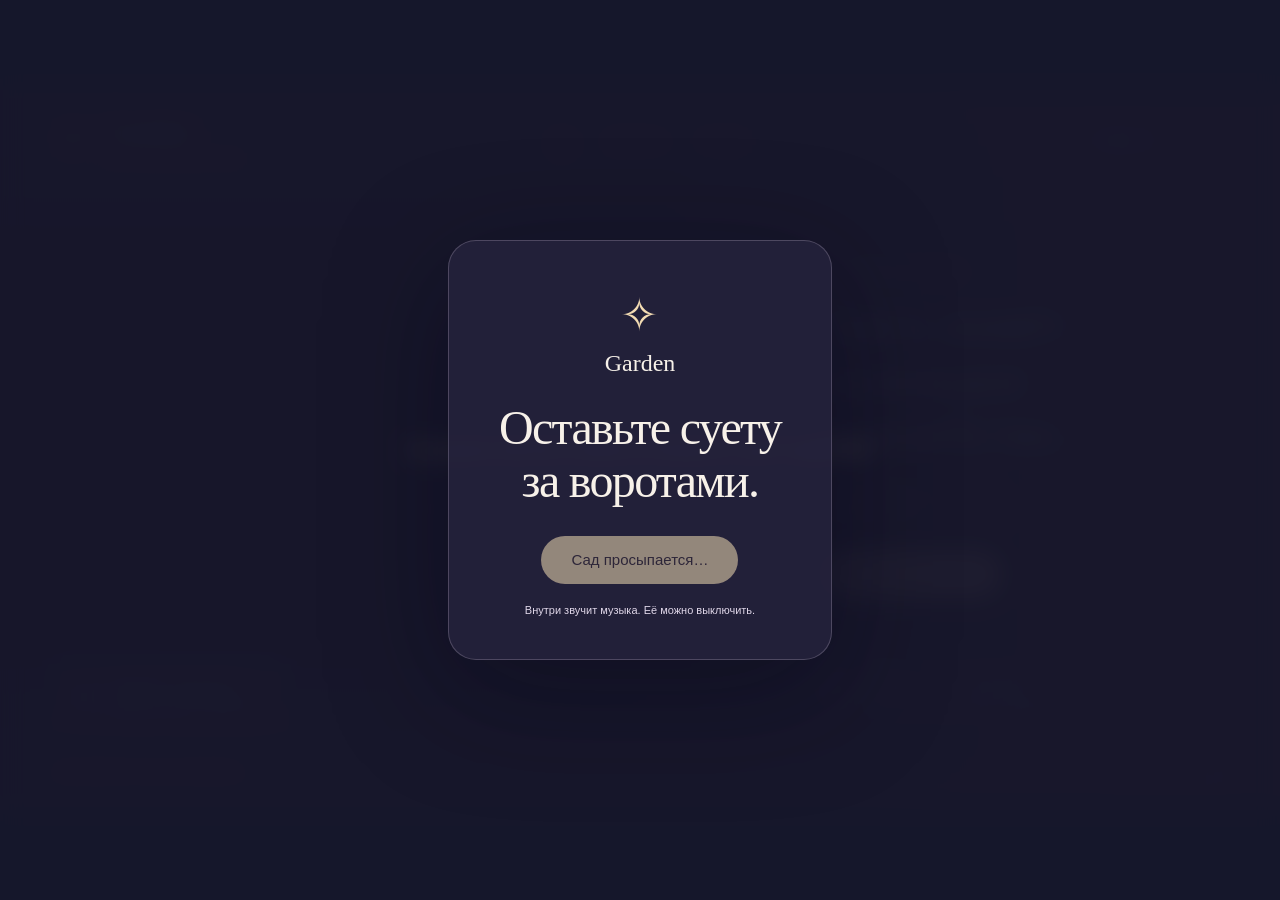
<file: index.html>
<!doctype html>
<html lang="ru">
<head><meta charset="utf-8"><meta name="viewport" content="width=device-width,initial-scale=1">
<title>Garden — маленькое волшебство</title>
<meta name="description" content="Интерактивная ночная оранжерея: живой сад, любопытный кот и немного волшебства. Авторское веб-демо.">
<link rel="icon" href="icon.svg" type="image/svg+xml"><link rel="stylesheet" href="style.css"></head>
<body>
<main id="stage" tabindex="0" aria-label="Волшебный сад. Двигайте курсор, чтобы кот повернул голову. Нажмите на кота, чтобы поздороваться.">
 <canvas id="scene" width="1280" height="720" aria-hidden="true"></canvas><div class="shade" aria-hidden="true"></div>
 <header class="masthead">
  <a class="brand" href="./" aria-label="Garden — главная"><svg viewBox="0 0 48 48" aria-hidden="true"><path d="M24 40C5 32 7 17 11 12c8 1 12 9 13 18 1-9 5-17 13-18 4 5 6 20-13 28Zm0-10C14 20 17 8 24 3c7 5 10 17 0 27Z"/></svg><span>Garden<small>Место для маленького чуда</small></span></a>
  <nav aria-label="Навигация сада"><button id="garden-home" class="nav-link active">Сад</button><button id="about-keeper" class="nav-link">Хранитель</button><button id="about-garden" class="nav-link">История</button></nav>
  <div class="utility"><button id="sound" class="sound-toggle" aria-pressed="true">Звук: вкл</button><button id="fullscreen" class="icon-button" aria-label="На весь экран" title="На весь экран"><svg viewBox="0 0 24 24" aria-hidden="true"><path d="M8 3H3v5m13-5h5v5M3 16v5h5m8 0h5v-5"/></svg></button></div>
 </header>
 <section class="hero-copy" aria-labelledby="hero-title">
  <div class="moon-note"><span aria-hidden="true">☾</span> Ночная оранжерея</div>
  <h1 id="hero-title">Здесь живёт<br>маленькое<br>волшебство.</h1>
  <p>За шумом дня есть тихий мир.<br>Загляните в сад — вас уже ждут.</p>
  <button id="reaction" class="greet">Познакомиться <span aria-hidden="true">✧</span></button>
 </section>
 <div class="keeper-note"><span class="little-star" aria-hidden="true">✦</span><span>У сада есть хранитель.<small>И кажется, вы ему понравились.</small></span></div>
 <aside class="garden-note"><svg viewBox="0 0 36 36" aria-hidden="true"><path d="M18 30V9m0 14C5 23 5 11 5 11s13 0 13 12Zm0-6C30 17 30 5 30 5S18 5 18 17Z"/></svg><div><h2>Никуда не спешите</h2><p>Пусть весь мир немного подождёт.</p></div></aside>
 <footer><span>Маленький мир. Большое воображение.</span><button id="credits-open" class="credit-link">Музыка: Kevin MacLeod</button></footer>
 <div id="loading" role="status">Сад просыпается…</div>

</main>
<div class="entry" id="entry"><div class="entry-card"><span class="entry-flower" aria-hidden="true">✧</span><p>Garden</p><h2>Оставьте суету<br>за воротами.</h2><button id="enter" disabled>Сад просыпается…</button><small>Внутри звучит музыка. Её можно выключить.</small></div></div>
<dialog id="story-dialog"><button class="close-dialog" aria-label="Закрыть">×</button><span class="dialog-flower" aria-hidden="true">✧</span><h2>Сад, который<br>замечает вас.</h2><p>Когда город засыпает, в оранжерее загораются цветы. Вода по-прежнему течёт, а маленький хранитель встречает каждого гостя.</p><p>Поведите курсором вокруг него. А чтобы поздороваться — просто нажмите на кота.</p><button class="return-button">Вернуться в сад</button></dialog>
<dialog id="credits-dialog"><button class="close-dialog" aria-label="Закрыть">×</button><h2>Музыка сада</h2><p>“Fairytale Waltz” — Kevin MacLeod (incompetech.com).</p><p><a href="https://incompetech.com/music/royalty-free/index.html?Search=Search&amp;isrc=USUAN1100232" target="_blank" rel="noopener">Оригинальная композиция</a> · <a href="https://creativecommons.org/licenses/by/4.0/" target="_blank" rel="noopener">CC BY 4.0</a></p><p>Аудио преобразовано в AAC и воспроизводится с уменьшенной громкостью и повтором.</p><p class="demo-disclosure">Garden — независимое интерактивное демо. Изображения и исходные анимации созданы с помощью генеративных инструментов.</p></dialog>
<div hidden aria-hidden="true"><a id="layers"></a><button id="music"></button><button id="tour"></button><button id="pause"></button><p id="note"></p><output id="status"></output></div>
<div id="record-cursor" aria-hidden="true">
 <svg class="cursor-key" viewBox="0 0 42 46"><defs><linearGradient id="key-gold" x1="0" y1="0" x2="1" y2="1"><stop stop-color="#fff3bc"/><stop offset=".48" stop-color="#eec36b"/><stop offset="1" stop-color="#b87b36"/></linearGradient></defs><g fill="none" stroke="url(#key-gold)" stroke-width="2.6" stroke-linecap="round" stroke-linejoin="round"><path d="M3 3 24 27M5 6 3 12l6 1-1 6 7 1"/><path d="M25 24c-6-6-13 4-6 8-3 8 8 11 10 4 8 3 12-8 4-10 0-7-8-9-8-2Z"/></g><path d="m24 31 3-3 3 4-3 3Z" fill="#fff0b5"/><path d="M3 3 22 24" stroke="#fff8dc" stroke-width=".7"/></svg>
 <svg class="cursor-feather" viewBox="0 0 34 42"><defs><linearGradient id="feather-gold" x1="0" y1="0" x2="1" y2="1"><stop stop-color="#fff7d5"/><stop offset=".55" stop-color="#efca80"/><stop offset="1" stop-color="#be8644"/></linearGradient></defs><path d="M3 2C19 5 29 15 23 27 15 28 6 22 3 2Z" fill="url(#feather-gold)" stroke="#8d633b" stroke-width=".8"/><path d="M4 4 27 37M13 17l8 1m-12-8 8 1m0 12 5 0" fill="none" stroke="#fff5cf" stroke-width="1.3" stroke-linecap="round"/><path d="m3 0 .9 2.1L6 3l-2.1.9L3 6l-.9-2.1L0 3l2.1-.9Z" fill="#fffbe7"/></svg><i></i></div>
<script src="app.js"></script><script src="showcase.js"></script>
</body></html>
</file>
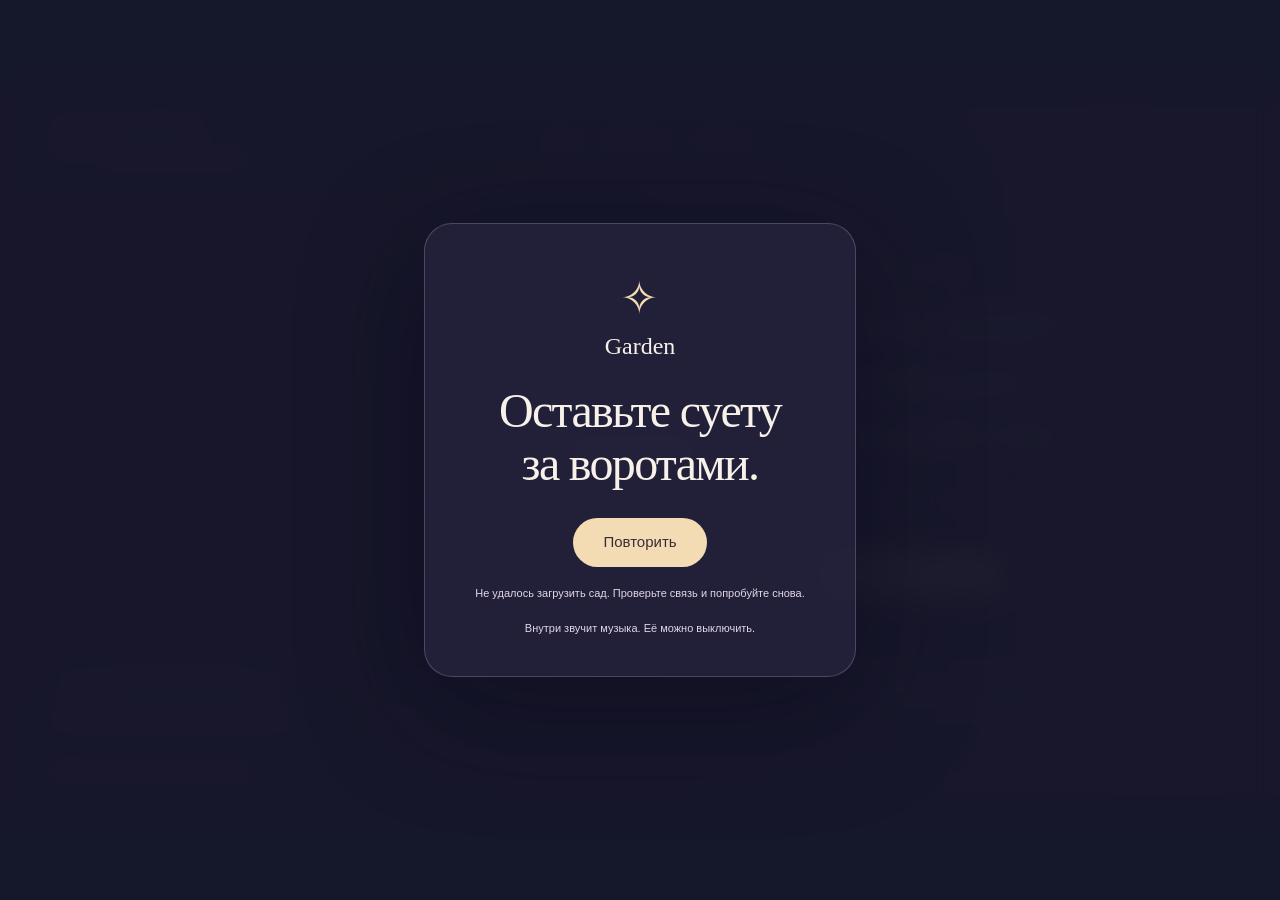
<file: mobile/index.html>
<!doctype html>
<html lang="ru">
<head><meta charset="utf-8"><meta name="viewport" content="width=device-width,initial-scale=1,viewport-fit=cover">
<title>Garden — маленькое волшебство</title>
<meta name="description" content="Интерактивная ночная оранжерея: живой сад, любопытный кот и немного волшебства. Авторское веб-демо.">
<link rel="icon" href="../icon.svg" type="image/svg+xml"><link rel="stylesheet" href="style.css"></head>
<body>
<main id="stage" tabindex="0" aria-label="Волшебный сад. Двигайте курсор, чтобы кот повернул голову. Нажмите на кота, чтобы поздороваться.">
 <canvas id="scene" width="1280" height="720" aria-hidden="true"></canvas><div class="shade" aria-hidden="true"></div>
 <header class="masthead">
  <a class="brand" href="./" aria-label="Garden — главная"><svg viewBox="0 0 48 48" aria-hidden="true"><path d="M24 40C5 32 7 17 11 12c8 1 12 9 13 18 1-9 5-17 13-18 4 5 6 20-13 28Zm0-10C14 20 17 8 24 3c7 5 10 17 0 27Z"/></svg><span>Garden<small>Место для маленького чуда</small></span></a>
  <nav aria-label="Навигация сада"><button id="garden-home" class="nav-link active">Сад</button><button id="about-keeper" class="nav-link">Хранитель</button><button id="about-garden" class="nav-link">История</button></nav>
  <div class="utility"><button id="sound" class="sound-toggle" aria-pressed="true">Звук: вкл</button><button id="fullscreen" class="icon-button" aria-label="На весь экран" title="На весь экран"><svg viewBox="0 0 24 24" aria-hidden="true"><path d="M8 3H3v5m13-5h5v5M3 16v5h5m8 0h5v-5"/></svg></button></div>
 </header>
 <section class="hero-copy" aria-labelledby="hero-title">
  <div class="moon-note"><span aria-hidden="true">☾</span> Ночная оранжерея</div>
  <h1 id="hero-title">Здесь живёт <br>маленькое <br>волшебство.</h1>
  <p>За шумом дня есть тихий мир.<br>Загляните в сад — вас уже ждут.</p>
  <button id="reaction" class="greet">Познакомиться <span aria-hidden="true">✧</span></button>
 </section>
 <div class="keeper-note"><span class="little-star" aria-hidden="true">✦</span><span>У сада есть хранитель.<small>И кажется, вы ему понравились.</small></span></div>
 <aside class="garden-note"><svg viewBox="0 0 36 36" aria-hidden="true"><path d="M18 30V9m0 14C5 23 5 11 5 11s13 0 13 12Zm0-6C30 17 30 5 30 5S18 5 18 17Z"/></svg><div><h2>Никуда не спешите</h2><p>Пусть весь мир немного подождёт.</p></div></aside>
 <footer><span class="gesture-hint">Водите пальцем по саду · коснитесь кота</span><button id="credits-open" class="credit-link">Музыка: Kevin MacLeod</button></footer>
 <div id="loading" role="status">Сад просыпается…</div>

</main>
<div class="entry" id="entry"><div class="entry-card"><span class="entry-flower" aria-hidden="true">✧</span><p>Garden</p><h2>Оставьте суету<br>за воротами.</h2><button id="enter" disabled>Сад просыпается…</button><small id="entry-status" role="status">Готовим сад к встрече…</small><small>Внутри звучит музыка. Её можно выключить.</small></div></div>
<dialog id="story-dialog"><button class="close-dialog" aria-label="Закрыть">×</button><span class="dialog-flower" aria-hidden="true">✧</span><h2>Сад, который<br>замечает вас.</h2><p>Когда город засыпает, в оранжерее загораются цветы. Вода по-прежнему течёт, а маленький хранитель встречает каждого гостя.</p><p>Удерживайте палец и водите по саду, чтобы кот следил за движением. Отпустите, и он снова посмотрит прямо. Короткое нажатие на кота вызывает приветствие.</p><button class="return-button">Вернуться в сад</button></dialog>
<dialog id="credits-dialog"><button class="close-dialog" aria-label="Закрыть">×</button><h2>Музыка сада</h2><p>“Fairytale Waltz” — Kevin MacLeod (incompetech.com).</p><p><a href="https://incompetech.com/music/royalty-free/index.html?Search=Search&amp;isrc=USUAN1100232" target="_blank" rel="noopener">Оригинальная композиция</a> · <a href="https://creativecommons.org/licenses/by/4.0/" target="_blank" rel="noopener">CC BY 4.0</a></p><p>Аудио преобразовано в AAC и воспроизводится с уменьшенной громкостью и повтором.</p><p class="demo-disclosure">Garden — независимое интерактивное демо. Изображения и исходные анимации созданы с помощью генеративных инструментов.</p></dialog>
<div hidden aria-hidden="true"><a id="layers"></a><button id="music"></button><button id="tour"></button><button id="pause"></button><p id="note"></p><output id="status"></output></div>
<div id="record-cursor" aria-hidden="true">
 <svg class="cursor-key" viewBox="0 0 42 46"><defs><linearGradient id="key-gold" x1="0" y1="0" x2="1" y2="1"><stop stop-color="#fff3bc"/><stop offset=".48" stop-color="#eec36b"/><stop offset="1" stop-color="#b87b36"/></linearGradient></defs><g fill="none" stroke="url(#key-gold)" stroke-width="2.6" stroke-linecap="round" stroke-linejoin="round"><path d="M3 3 24 27M5 6 3 12l6 1-1 6 7 1"/><path d="M25 24c-6-6-13 4-6 8-3 8 8 11 10 4 8 3 12-8 4-10 0-7-8-9-8-2Z"/></g><path d="m24 31 3-3 3 4-3 3Z" fill="#fff0b5"/><path d="M3 3 22 24" stroke="#fff8dc" stroke-width=".7"/></svg>
 <svg class="cursor-feather" viewBox="0 0 34 42"><defs><linearGradient id="feather-gold" x1="0" y1="0" x2="1" y2="1"><stop stop-color="#fff7d5"/><stop offset=".55" stop-color="#efca80"/><stop offset="1" stop-color="#be8644"/></linearGradient></defs><path d="M3 2C19 5 29 15 23 27 15 28 6 22 3 2Z" fill="url(#feather-gold)" stroke="#8d633b" stroke-width=".8"/><path d="M4 4 27 37M13 17l8 1m-12-8 8 1m0 12 5 0" fill="none" stroke="#fff5cf" stroke-width="1.3" stroke-linecap="round"/><path d="m3 0 .9 2.1L6 3l-2.1.9L3 6l-.9-2.1L0 3l2.1-.9Z" fill="#fffbe7"/></svg><i></i></div>
<script src="app.js?v=mobile-ios-audio3"></script><script src="showcase.js?v=mobile-ios-audio3"></script>
</body></html>
</file>
<file: style.css>
:root{color-scheme:dark;--ink:#f7f1e9;--soft:#e0d7e9;--gold:#f3dcb3;--night:#191c31;--glass:#242039b8;--line:#e9d5ed38}
*{box-sizing:border-box}body{margin:0;background:var(--night);color:var(--ink);font:14px/1.5 "Trebuchet MS",Arial,sans-serif;min-height:100svh;display:grid;place-items:center}button,a{-webkit-tap-highlight-color:transparent}button{font:inherit;color:inherit;cursor:pointer}a{color:inherit}button:disabled{opacity:.55;cursor:wait}button:focus-visible,a:focus-visible,#stage:focus-visible{outline:2px solid var(--gold);outline-offset:6px}button{border:0}button:hover{filter:brightness(1.12)}[hidden]{display:none!important}
#stage{width:min(100vw,177.7778svh);aspect-ratio:16/9;position:relative;isolation:isolate;overflow:hidden;container-type:inline-size;background:#22213c;touch-action:pan-y}#scene{position:absolute;inset:0;width:100%;height:100%;display:block}.shade{position:absolute;inset:0;pointer-events:none;background:linear-gradient(180deg,#121728a8,transparent 24%,transparent 76%,#121728c4),linear-gradient(90deg,transparent 49%,#23203935 60%,#242037ba 100%)}
.masthead{position:absolute;top:0;left:0;right:0;height:14%;padding:0 4.2%;display:flex;align-items:center;gap:4%;z-index:2}.brand{display:flex;align-items:center;gap:12px;text-decoration:none;white-space:nowrap}.brand svg{width:38px;height:45px;fill:none;stroke:var(--gold);stroke-width:1.6}.brand>span{font:400 clamp(23px,2.35cqw,40px)/1.05 Georgia,"Times New Roman",serif;letter-spacing:.01em}.brand small{display:block;margin-top:8px;font:10px/1.2 "Trebuchet MS",sans-serif;color:var(--soft);letter-spacing:.035em}.masthead nav{display:flex;gap:30px;margin:auto}.nav-link{background:none;padding:8px 0;color:#f6eef6d9;font-size:13px}.nav-link.active{color:var(--gold);border-bottom:1px solid var(--gold)}.utility{display:flex;gap:16px;align-items:center}.sound-toggle{inline-size:124px;flex:0 0 auto;text-align:center;background:#1d203955;border:1px solid var(--line);padding:9px 14px;border-radius:30px;font-size:12px;white-space:nowrap}.sound-toggle:before{content:'♫';padding-right:8px;color:var(--gold)}.icon-button{background:transparent;padding:6px;display:grid;place-items:center}.icon-button svg{width:19px;height:19px;fill:none;stroke:var(--ink);stroke-width:1.5}
.hero-copy{position:absolute;left:64%;top:23.5%;right:4%;pointer-events:none}.moon-note{display:flex;align-items:center;gap:10px;color:var(--gold);font-size:clamp(11px,1cqw,17px);margin-bottom:14px}.moon-note span{font-size:24px;line-height:1}h1{font:400 clamp(32px,4.05cqw,78px)/1.05 Georgia,"Times New Roman",serif;letter-spacing:-.045em;margin:0;text-shadow:0 3px 20px #191b3450}.hero-copy p{font-size:clamp(12px,1.05cqw,19px);color:var(--soft);line-height:1.7;margin:20px 0 24px}.greet{pointer-events:auto;display:flex;align-items:center;justify-content:space-between;gap:28px;background:var(--gold);color:#3b3040;border-radius:32px;padding:12px 22px;font-size:clamp(12px,1cqw,17px);box-shadow:0 3px 25px #eec99c18}.greet span{font-size:24px;line-height:1}
.keeper-note{position:absolute;left:4.2%;bottom:11%;display:flex;gap:12px;align-items:center;padding:13px 18px;background:linear-gradient(110deg,#222139c9,#29213c69);border:1px solid var(--line);border-radius:14px;color:var(--ink);font-size:clamp(10px,.98cqw,16px);backdrop-filter:blur(10px);pointer-events:none}.little-star{color:var(--gold);font-size:26px}.keeper-note small{display:block;font-size:.85em;color:var(--soft);margin-top:3px}.garden-note{position:absolute;left:64%;right:4.2%;bottom:11%;display:flex;align-items:center;gap:16px;padding:16px 0;border-top:1px solid var(--line);pointer-events:none}.garden-note svg{width:34px;height:34px;flex:none;stroke:var(--gold);fill:none;stroke-width:1.2}.garden-note h2{font:400 clamp(15px,1.5cqw,26px)/1.2 Georgia,serif;margin:0 0 6px}.garden-note p{font-size:clamp(10px,.9cqw,15px);color:var(--soft);margin:0}footer{position:absolute;left:4.2%;right:4.2%;bottom:3.5%;display:flex;justify-content:space-between;align-items:center;font-size:clamp(9px,.8cqw,13px);color:#e8dfe3bd}.credit-link{background:none;padding:4px 0;font-size:inherit;color:inherit;text-decoration:underline;text-underline-offset:4px;text-decoration-color:#e8dfe345}
#loading{position:absolute;inset:0;display:grid;place-items:center;background:#211c34e8;z-index:8;color:var(--gold)}video{position:fixed;width:1px;height:1px;left:-10px;opacity:0;pointer-events:none}.entry{position:fixed;inset:0;z-index:10;display:grid;place-items:center;background:#151729b0;backdrop-filter:blur(12px);transition:opacity .6s}.entry.leaving{opacity:0;pointer-events:none}.entry-card{text-align:center;padding:40px 50px;border-radius:28px;background:#25233cd9;border:1px solid var(--line);box-shadow:0 30px 120px #06061660}.entry-flower{font-size:46px;color:var(--gold)}.entry-card>p{font:24px Georgia,serif;margin:0 0 25px}.entry h2{font:400 clamp(32px,4vw,48px)/1.1 Georgia,serif;margin:0 0 28px;letter-spacing:-.035em}.entry button{border-radius:40px;background:var(--gold);color:#392c3a;padding:13px 30px;font-size:15px}.entry small{display:block;color:var(--soft);margin-top:18px;font-size:11px}
dialog{border:1px solid var(--line);border-radius:24px;background:#282339f5;color:var(--ink);padding:42px;max-width:460px;width:calc(100% - 36px);box-shadow:0 30px 150px #0f0c2790}dialog::backdrop{background:#14172566;backdrop-filter:blur(6px)}dialog h2{font:400 34px/1.15 Georgia,serif;letter-spacing:-.035em;margin:0 0 20px}dialog p{color:var(--soft);font-size:14px;line-height:1.7}dialog a{color:var(--gold)}.dialog-flower{display:block;font-size:36px;color:var(--gold);margin-bottom:14px}.close-dialog{position:absolute;right:15px;top:12px;width:32px;height:32px;background:transparent;font:28px/1 Arial,sans-serif}.return-button{margin-top:12px;background:var(--gold);color:#30243a;padding:12px 18px;border-radius:30px}.demo-disclosure{font-size:12px!important;border-top:1px solid var(--line);padding-top:18px}
#record-cursor{position:fixed;left:0;top:0;width:35px;height:40px;pointer-events:none;z-index:100;display:none;filter:drop-shadow(0 1px 2px #161023a0) drop-shadow(0 0 5px #f6ce7e60)}#record-cursor svg{width:100%;height:100%;overflow:visible;transform-origin:3px 3px;transition:transform .18s ease}#record-cursor .cursor-feather{display:none}.inside-garden #record-cursor .cursor-key{display:none}.inside-garden #record-cursor .cursor-feather{display:block}#record-cursor.over-link svg{transform:rotate(-8deg) scale(1.1)}#record-cursor i{position:absolute;width:36px;height:36px;border:1px solid var(--gold);border-radius:50%;left:-15px;top:-15px;opacity:0}#record-cursor.click i{animation:tap .5s ease-out}.recording-cursor,.recording-cursor *{cursor:none!important}.cursor-spark{position:fixed;pointer-events:none;z-index:99;width:var(--spark-size);height:var(--spark-size);background:#fff0bf;clip-path:polygon(50% 0,62% 38%,100% 50%,62% 62%,50% 100%,38% 62%,0 50%,38% 38%);animation:spark-fade .65s ease-out forwards}@keyframes spark-fade{from{opacity:.85;transform:translate(-50%,-50%) scale(1)}to{opacity:0;transform:translate(var(--drift-x),var(--drift-y)) scale(.2)}}@keyframes tap{from{opacity:.9;transform:scale(.4)}to{opacity:0;transform:scale(1.4)}}
@media(max-width:850px) and (min-aspect-ratio:4/3){.masthead nav{gap:15px}.brand small{display:none}.masthead{gap:16px}.utility{gap:6px}.nav-link{font-size:11px}.sound-toggle{inline-size:108px;padding:7px 10px;font-size:10px}.hero-copy{top:21%}.moon-note{margin-bottom:9px}.hero-copy p{margin:12px 0}.greet{padding:9px 16px}.keeper-note{padding:8px 12px}.garden-note{padding:9px 0}}
@media(max-aspect-ratio:4/3){body{display:block}#stage{width:100%;aspect-ratio:auto;min-height:100svh;padding-bottom:90px}#scene{top:90px;height:auto;aspect-ratio:16/9}.shade{background:linear-gradient(180deg,#191c31 80px,transparent 120px,transparent calc(90px + 43vw),#191c31 calc(90px + 56.25vw))}.masthead{position:relative;height:90px;padding:0 6%}.brand>span{font-size:27px}.brand small{font-size:9px}.brand svg{width:29px}.masthead nav{display:none}.utility{margin-left:auto;gap:5px}.sound-toggle{inline-size:108px;font-size:10px;padding:8px 10px}.hero-copy{position:relative;left:auto;right:auto;top:auto;padding:0 8%;margin-top:calc(56.25vw + 28px)}h1{font-size:clamp(40px,8vw,65px)}h1 br:nth-of-type(2){display:none}.hero-copy p{font-size:14px}.moon-note{font-size:12px}.greet{font-size:14px}.keeper-note{top:calc(90px + 47vw);bottom:auto;left:8%;padding:10px 14px;font-size:11px;z-index:1}.garden-note{position:relative;left:auto;right:auto;bottom:auto;margin:36px 8% 0;padding:20px 0}.garden-note h2{font-size:22px}.garden-note p{font-size:12px}footer{left:8%;right:8%;bottom:25px;font-size:9px;gap:20px}.entry-card{padding:30px}.icon-button{display:none}}
@media(prefers-reduced-motion:reduce){*{animation:none!important;transition:none!important}}
</file>
<file: mobile/style.css>
:root{color-scheme:dark;--ink:#f7f1e9;--soft:#e0d7e9;--gold:#f3dcb3;--night:#191c31;--glass:#242039b8;--line:#e9d5ed38}
*{box-sizing:border-box}body{margin:0;background:var(--night);color:var(--ink);font:14px/1.5 "Trebuchet MS",Arial,sans-serif;min-height:100svh;display:grid;place-items:center}button,a{-webkit-tap-highlight-color:transparent}button{font:inherit;color:inherit;cursor:pointer}a{color:inherit}button:disabled{opacity:.55;cursor:wait}button:focus-visible,a:focus-visible,#stage:focus-visible{outline:2px solid var(--gold);outline-offset:6px}button{border:0}button:hover{filter:brightness(1.12)}[hidden]{display:none!important}
#stage{width:min(100vw,177.7778svh);aspect-ratio:16/9;position:relative;isolation:isolate;overflow:hidden;container-type:inline-size;background:#22213c;touch-action:pan-y}#scene{position:absolute;inset:0;width:100%;height:100%;display:block}.shade{position:absolute;inset:0;pointer-events:none;background:linear-gradient(180deg,#121728a8,transparent 24%,transparent 76%,#121728c4),linear-gradient(90deg,transparent 49%,#23203935 60%,#242037ba 100%)}
.masthead{position:absolute;top:0;left:0;right:0;height:14%;padding:0 4.2%;display:flex;align-items:center;gap:4%;z-index:2}.brand{display:flex;align-items:center;gap:12px;text-decoration:none;white-space:nowrap}.brand svg{width:38px;height:45px;fill:none;stroke:var(--gold);stroke-width:1.6}.brand>span{font:400 clamp(23px,2.35cqw,40px)/1.05 Georgia,"Times New Roman",serif;letter-spacing:.01em}.brand small{display:block;margin-top:8px;font:10px/1.2 "Trebuchet MS",sans-serif;color:var(--soft);letter-spacing:.035em}.masthead nav{display:flex;gap:30px;margin:auto}.nav-link{background:none;padding:8px 0;color:#f6eef6d9;font-size:13px}.nav-link.active{color:var(--gold);border-bottom:1px solid var(--gold)}.utility{display:flex;gap:16px;align-items:center}.sound-toggle{inline-size:124px;flex:0 0 auto;text-align:center;background:#1d203955;border:1px solid var(--line);padding:9px 14px;border-radius:30px;font-size:12px;white-space:nowrap}.sound-toggle:before{content:'♫';padding-right:8px;color:var(--gold)}.icon-button{background:transparent;padding:6px;display:grid;place-items:center}.icon-button svg{width:19px;height:19px;fill:none;stroke:var(--ink);stroke-width:1.5}
.hero-copy{position:absolute;left:64%;top:23.5%;right:4%;pointer-events:none}.moon-note{display:flex;align-items:center;gap:10px;color:var(--gold);font-size:clamp(11px,1cqw,17px);margin-bottom:14px}.moon-note span{font-size:24px;line-height:1}h1{font:400 clamp(32px,4.05cqw,78px)/1.05 Georgia,"Times New Roman",serif;letter-spacing:-.045em;margin:0;text-shadow:0 3px 20px #191b3450}.hero-copy p{font-size:clamp(12px,1.05cqw,19px);color:var(--soft);line-height:1.7;margin:20px 0 24px}.greet{pointer-events:auto;display:flex;align-items:center;justify-content:space-between;gap:28px;background:var(--gold);color:#3b3040;border-radius:32px;padding:12px 22px;font-size:clamp(12px,1cqw,17px);box-shadow:0 3px 25px #eec99c18}.greet span{font-size:24px;line-height:1}
.keeper-note{position:absolute;left:4.2%;bottom:11%;display:flex;gap:12px;align-items:center;padding:13px 18px;background:linear-gradient(110deg,#222139c9,#29213c69);border:1px solid var(--line);border-radius:14px;color:var(--ink);font-size:clamp(10px,.98cqw,16px);backdrop-filter:blur(10px);pointer-events:none}.little-star{color:var(--gold);font-size:26px}.keeper-note small{display:block;font-size:.85em;color:var(--soft);margin-top:3px}.garden-note{position:absolute;left:64%;right:4.2%;bottom:11%;display:flex;align-items:center;gap:16px;padding:16px 0;border-top:1px solid var(--line);pointer-events:none}.garden-note svg{width:34px;height:34px;flex:none;stroke:var(--gold);fill:none;stroke-width:1.2}.garden-note h2{font:400 clamp(15px,1.5cqw,26px)/1.2 Georgia,serif;margin:0 0 6px}.garden-note p{font-size:clamp(10px,.9cqw,15px);color:var(--soft);margin:0}footer{position:absolute;left:4.2%;right:4.2%;bottom:3.5%;display:flex;justify-content:space-between;align-items:center;font-size:clamp(9px,.8cqw,13px);color:#e8dfe3bd}.credit-link{background:none;padding:4px 0;font-size:inherit;color:inherit;text-decoration:underline;text-underline-offset:4px;text-decoration-color:#e8dfe345}
#loading{position:absolute;inset:0;display:grid;place-items:center;background:#211c34e8;z-index:8;color:var(--gold)}video{position:fixed;width:1px;height:1px;left:-10px;opacity:0;pointer-events:none}.entry{position:fixed;inset:0;z-index:10;display:grid;place-items:center;background:#151729b0;backdrop-filter:blur(12px);transition:opacity .6s}.entry.leaving{opacity:0;pointer-events:none}.entry-card{text-align:center;padding:40px 50px;border-radius:28px;background:#25233cd9;border:1px solid var(--line);box-shadow:0 30px 120px #06061660}.entry-flower{font-size:46px;color:var(--gold)}.entry-card>p{font:24px Georgia,serif;margin:0 0 25px}.entry h2{font:400 clamp(32px,4vw,48px)/1.1 Georgia,serif;margin:0 0 28px;letter-spacing:-.035em}.entry button{border-radius:40px;background:var(--gold);color:#392c3a;padding:13px 30px;font-size:15px}.entry small{display:block;color:var(--soft);margin-top:18px;font-size:11px}
dialog{border:1px solid var(--line);border-radius:24px;background:#282339f5;color:var(--ink);padding:42px;max-width:460px;width:calc(100% - 36px);box-shadow:0 30px 150px #0f0c2790}dialog::backdrop{background:#14172566;backdrop-filter:blur(6px)}dialog h2{font:400 34px/1.15 Georgia,serif;letter-spacing:-.035em;margin:0 0 20px}dialog p{color:var(--soft);font-size:14px;line-height:1.7}dialog a{color:var(--gold)}.dialog-flower{display:block;font-size:36px;color:var(--gold);margin-bottom:14px}.close-dialog{position:absolute;right:15px;top:12px;width:32px;height:32px;background:transparent;font:28px/1 Arial,sans-serif}.return-button{margin-top:12px;background:var(--gold);color:#30243a;padding:12px 18px;border-radius:30px}.demo-disclosure{font-size:12px!important;border-top:1px solid var(--line);padding-top:18px}
#record-cursor{position:fixed;left:0;top:0;width:35px;height:40px;pointer-events:none;z-index:100;display:none;filter:drop-shadow(0 1px 2px #161023a0) drop-shadow(0 0 5px #f6ce7e60)}#record-cursor svg{width:100%;height:100%;overflow:visible;transform-origin:3px 3px;transition:transform .18s ease}#record-cursor .cursor-feather{display:none}.inside-garden #record-cursor .cursor-key{display:none}.inside-garden #record-cursor .cursor-feather{display:block}#record-cursor.over-link svg{transform:rotate(-8deg) scale(1.1)}#record-cursor i{position:absolute;width:36px;height:36px;border:1px solid var(--gold);border-radius:50%;left:-15px;top:-15px;opacity:0}#record-cursor.click i{animation:tap .5s ease-out}.recording-cursor,.recording-cursor *{cursor:none!important}.cursor-spark{position:fixed;pointer-events:none;z-index:99;width:var(--spark-size);height:var(--spark-size);background:#fff0bf;clip-path:polygon(50% 0,62% 38%,100% 50%,62% 62%,50% 100%,38% 62%,0 50%,38% 38%);animation:spark-fade .65s ease-out forwards}@keyframes spark-fade{from{opacity:.85;transform:translate(-50%,-50%) scale(1)}to{opacity:0;transform:translate(var(--drift-x),var(--drift-y)) scale(.2)}}@keyframes tap{from{opacity:.9;transform:scale(.4)}to{opacity:0;transform:scale(1.4)}}
@media(max-width:850px) and (min-aspect-ratio:4/3){.masthead nav{gap:15px}.brand small{display:none}.masthead{gap:16px}.utility{gap:6px}.nav-link{font-size:11px}.sound-toggle{inline-size:108px;padding:7px 10px;font-size:10px}.hero-copy{top:21%}.moon-note{margin-bottom:9px}.hero-copy p{margin:12px 0}.greet{padding:9px 16px}.keeper-note{padding:8px 12px}.garden-note{padding:9px 0}}
@media(max-aspect-ratio:4/3){body{display:block}#stage{width:100%;aspect-ratio:auto;min-height:100svh;padding-bottom:90px}#scene{top:90px;height:auto;aspect-ratio:16/9}.shade{background:linear-gradient(180deg,#191c31 80px,transparent 120px,transparent calc(90px + 43vw),#191c31 calc(90px + 56.25vw))}.masthead{position:relative;height:90px;padding:0 6%}.brand>span{font-size:27px}.brand small{font-size:9px}.brand svg{width:29px}.masthead nav{display:none}.utility{margin-left:auto;gap:5px}.sound-toggle{inline-size:108px;font-size:10px;padding:8px 10px}.hero-copy{position:relative;left:auto;right:auto;top:auto;padding:0 8%;margin-top:calc(56.25vw + 28px)}h1{font-size:clamp(40px,8vw,65px)}h1 br:nth-of-type(2){display:none}.hero-copy p{font-size:14px}.moon-note{font-size:12px}.greet{font-size:14px}.keeper-note{top:calc(90px + 47vw);bottom:auto;left:8%;padding:10px 14px;font-size:11px;z-index:1}.garden-note{position:relative;left:auto;right:auto;bottom:auto;margin:36px 8% 0;padding:20px 0}.garden-note h2{font-size:22px}.garden-note p{font-size:12px}footer{left:8%;right:8%;bottom:25px;font-size:9px;gap:20px}.entry-card{padding:30px}.icon-button{display:none}}
@media(prefers-reduced-motion:reduce){*{animation:none!important;transition:none!important}}

/* The scene keeps its original pixels; portrait crops the garden around the cat. */
html,body{overscroll-behavior:none}body{overflow:hidden}#stage{touch-action:none;user-select:none;-webkit-user-select:none}#scene{pointer-events:none}.entry{padding:20px;padding-top:max(20px,env(safe-area-inset-top));padding-bottom:max(20px,env(safe-area-inset-bottom))}.entry-card{max-width:100%;max-height:100%;overflow:auto}.entry-card>small{line-height:1.5}#entry-status{min-height:17px}dialog{max-height:85dvh;overflow:auto;touch-action:pan-y}button,a{touch-action:manipulation}#loading{padding:24px;text-align:center}#loading button{background:var(--gold);color:var(--night);padding:12px 18px;border-radius:24px}.masthead,.hero-copy,footer{pointer-events:none}.masthead a,.masthead button,footer button,.hero-copy button{pointer-events:auto}
@media(max-aspect-ratio:4/3){
 body{height:100svh;height:100dvh;display:block}#stage{height:100%;min-height:0;width:100%;padding:0;overflow:hidden;container-type:size}
 #scene{width:calc(100cqh * 1.777778);height:100cqh;max-width:none;aspect-ratio:16/9;top:0;left:calc(50% - 100cqh * .711111)}
 .shade{background:linear-gradient(180deg,#161b34e8 0%,#171b3260 19%,transparent 36%,transparent 72%,#171b32b0 87%,#171b32ed 100%)}
 .masthead{position:absolute;top:0;height:auto;min-height:74px;padding:calc(14px + env(safe-area-inset-top)) 20px 10px;gap:10px;align-items:center}.brand svg{width:24px;height:32px}.brand{gap:7px}.brand>span{font-size:28px}.brand small{display:none}.utility{gap:0;margin-left:auto}.sound-toggle{inline-size:104px;min-height:40px;padding:7px;font-size:11px}.masthead nav{display:none}
 .hero-copy{position:absolute;left:20px;right:20px;top:calc(82px + env(safe-area-inset-top));padding:0;margin:0;text-align:center}.moon-note{justify-content:center;font-size:11px;margin-bottom:7px}.moon-note span{font-size:20px}h1{font-size:clamp(27px,7cqw,43px);line-height:1.08;letter-spacing:-.025em}h1 br{display:none}h1 br:after{content:' '}.hero-copy p,.hero-copy .greet,.keeper-note,.garden-note{display:none}
 footer{left:18px;right:18px;bottom:calc(15px + env(safe-area-inset-bottom));flex-direction:column;gap:5px;font-size:10px;text-align:center}.gesture-hint{font-size:11px;color:var(--gold)}
 .entry-card{padding:30px 24px}.entry h2{font-size:36px}.entry button{min-height:46px}.entry-flower{font-size:40px}
}
@media(max-aspect-ratio:4/3) and (max-height:620px){.hero-copy{top:72px}.moon-note{display:none}h1{font-size:27px}.masthead{padding-top:10px}.entry-card{padding:18px 24px}.entry-flower{font-size:30px}.entry h2{font-size:29px;margin-bottom:20px}.entry-card>p{margin-bottom:16px}}
@media(min-aspect-ratio:4/3) and (max-height:500px){.brand small,.keeper-note,.garden-note,.hero-copy p{display:none}.masthead nav{gap:12px}.masthead{height:19%;padding:0 3%}.brand>span{font-size:24px}.brand svg{width:25px;height:30px}.hero-copy{top:25%}h1{font-size:clamp(26px,4cqw,45px)}.hero-copy .greet{margin-top:16px;padding:8px 16px}footer{bottom:3%;font-size:9px}.entry-card{padding:18px 32px}.entry-flower{font-size:24px}.entry-card>p{font-size:20px;margin-bottom:10px}.entry h2{font-size:30px;margin-bottom:14px}.entry small{margin-top:10px}}
</file>
